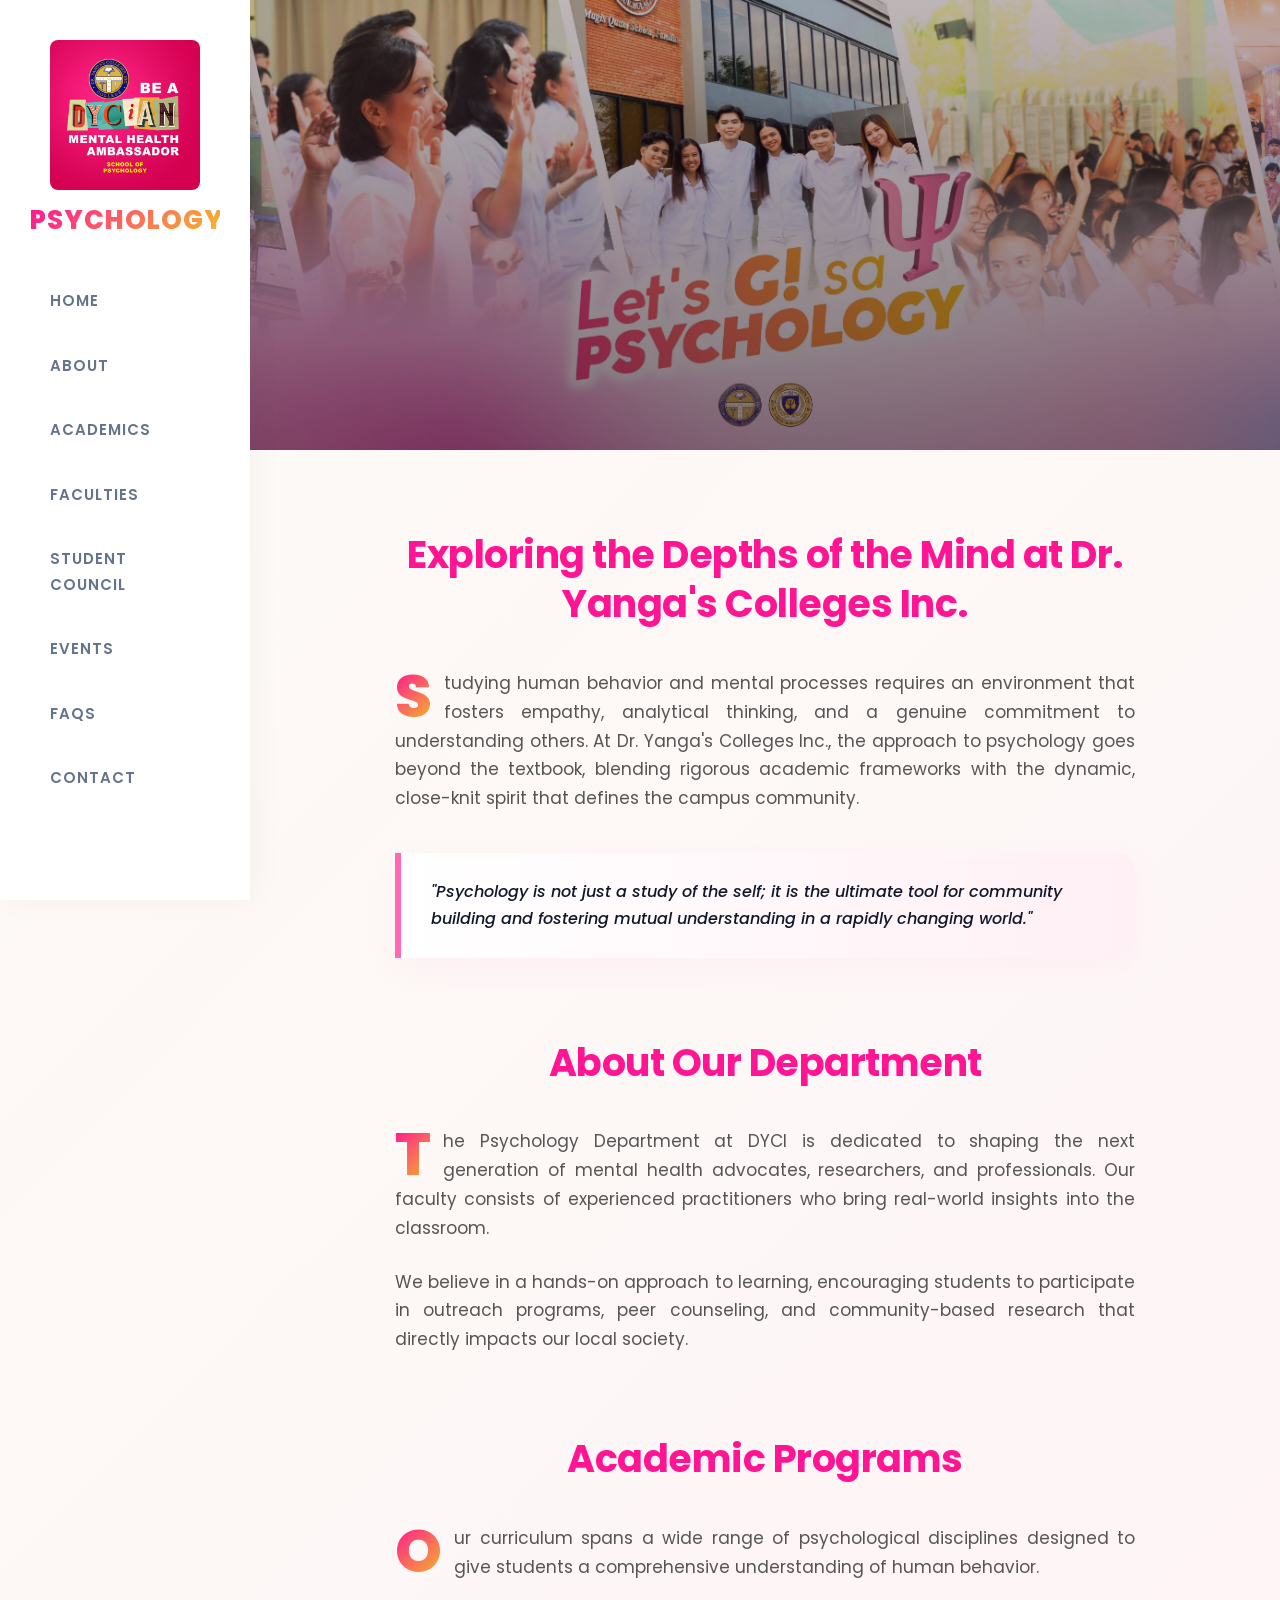
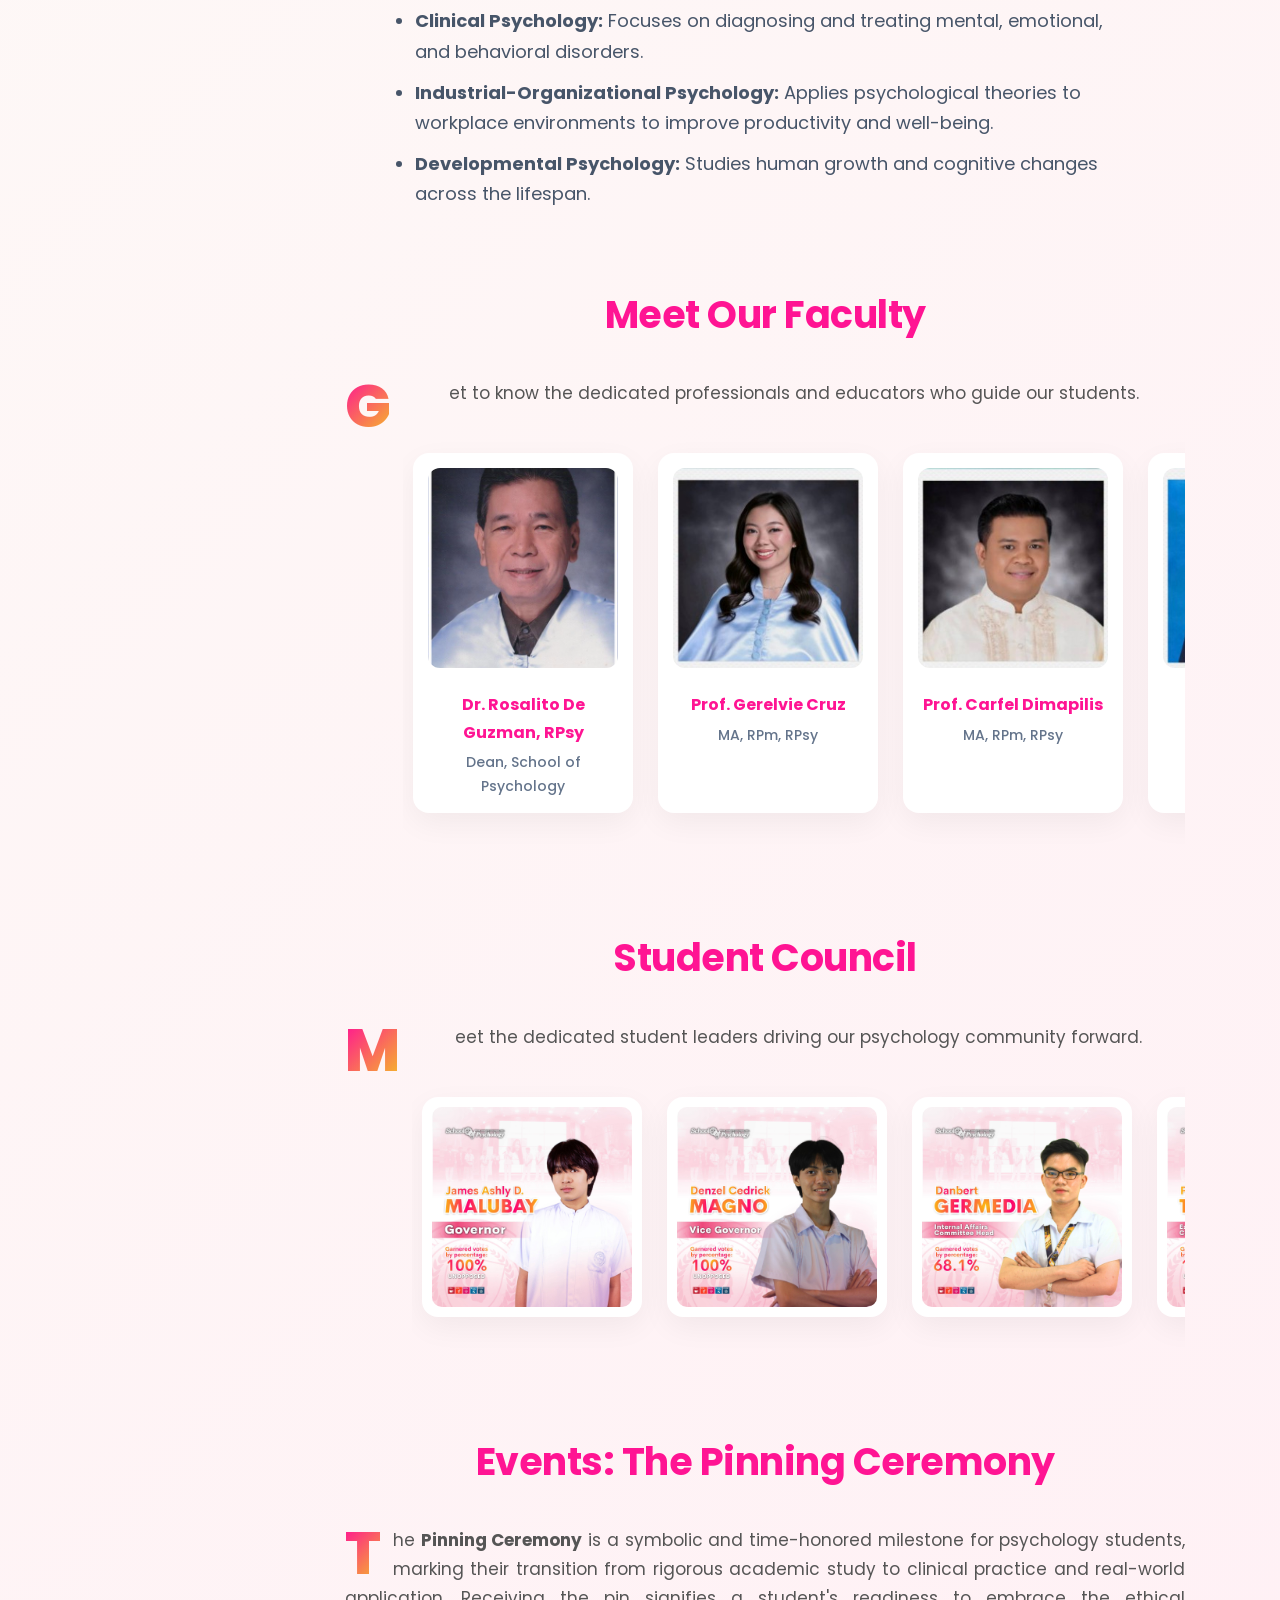
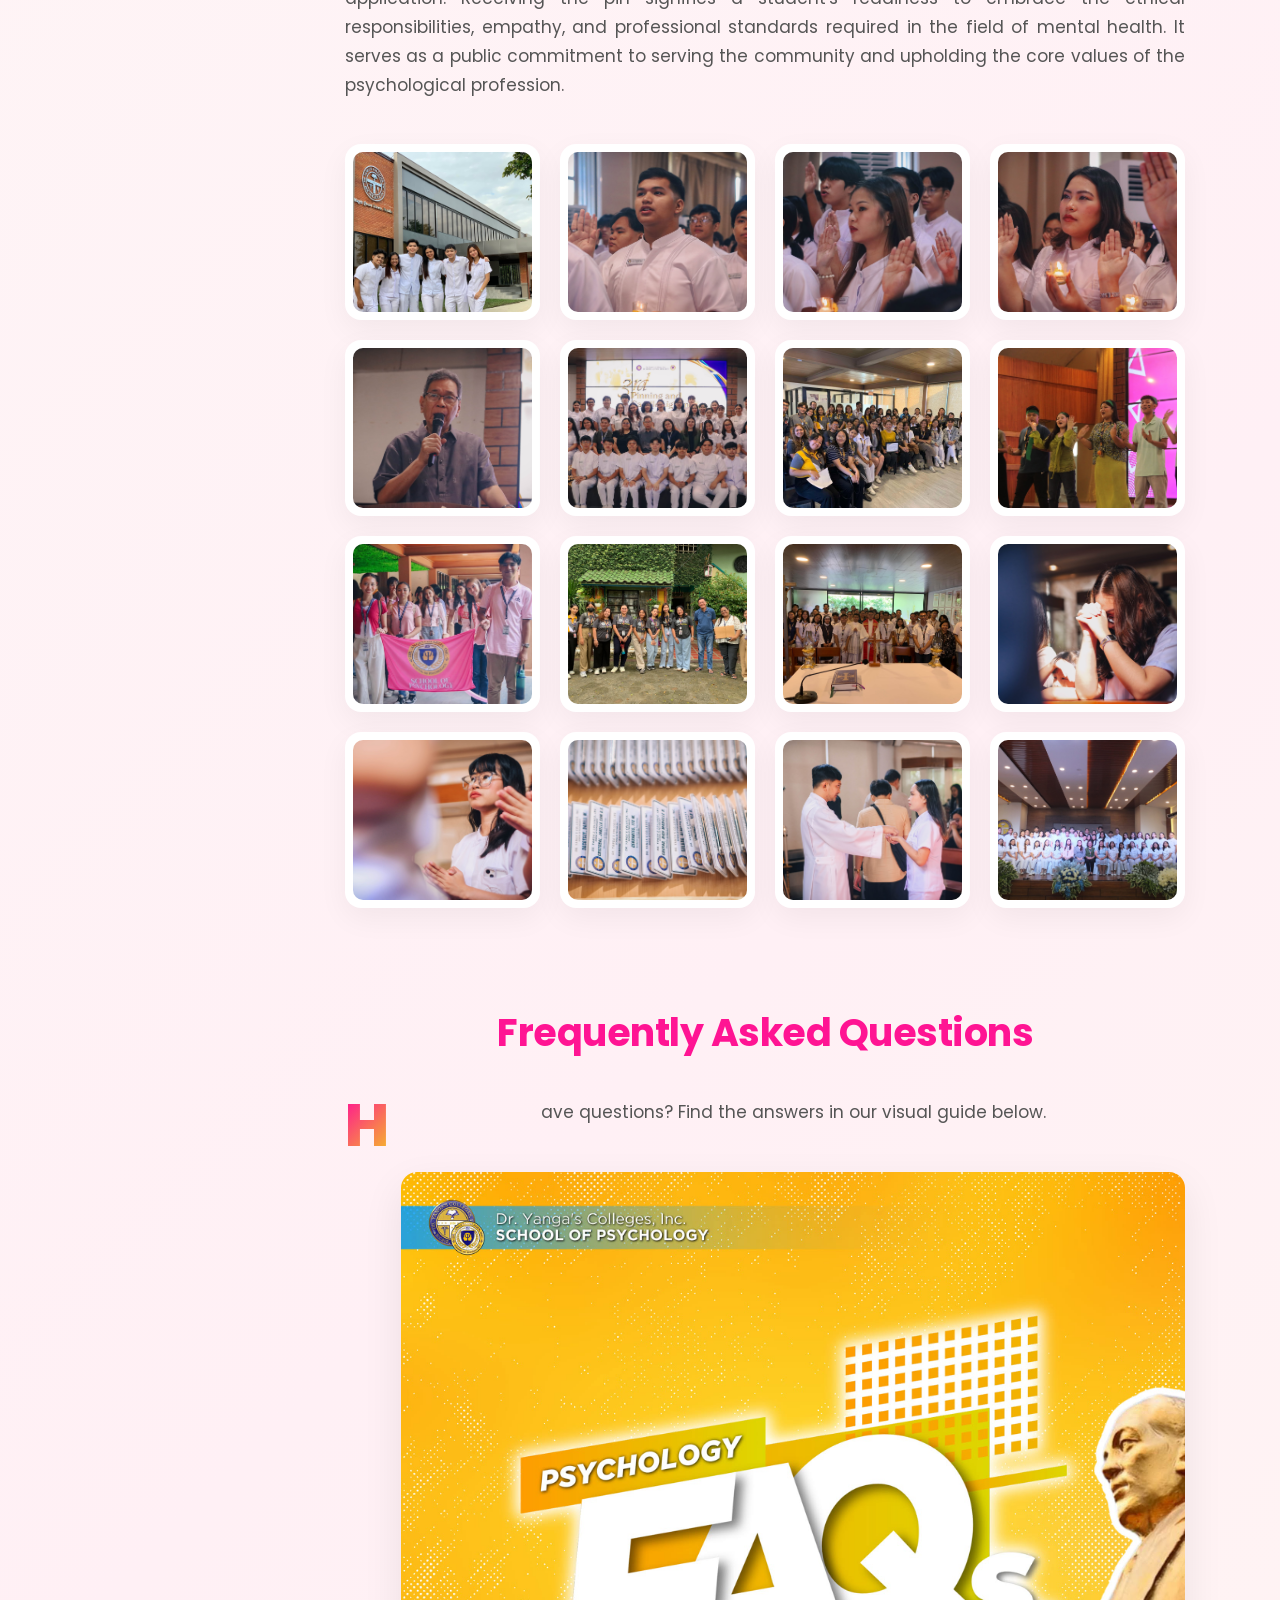
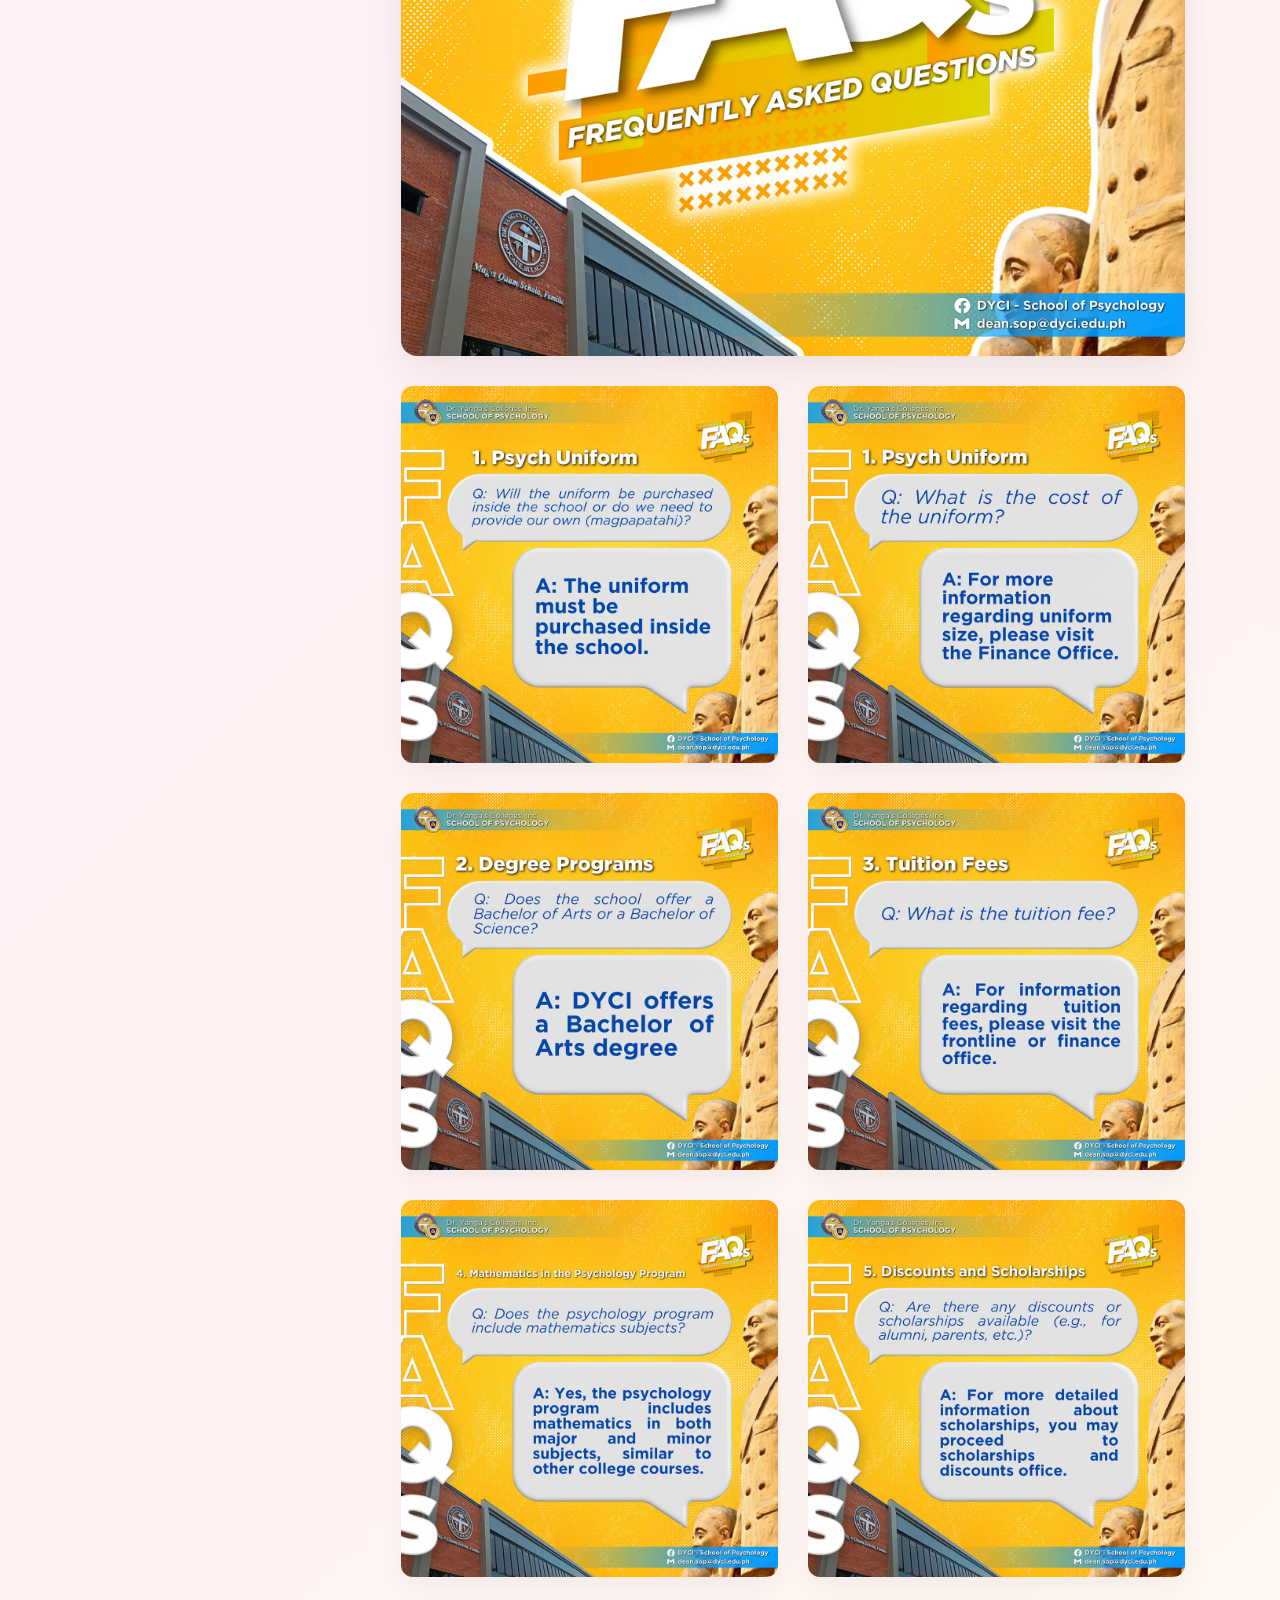
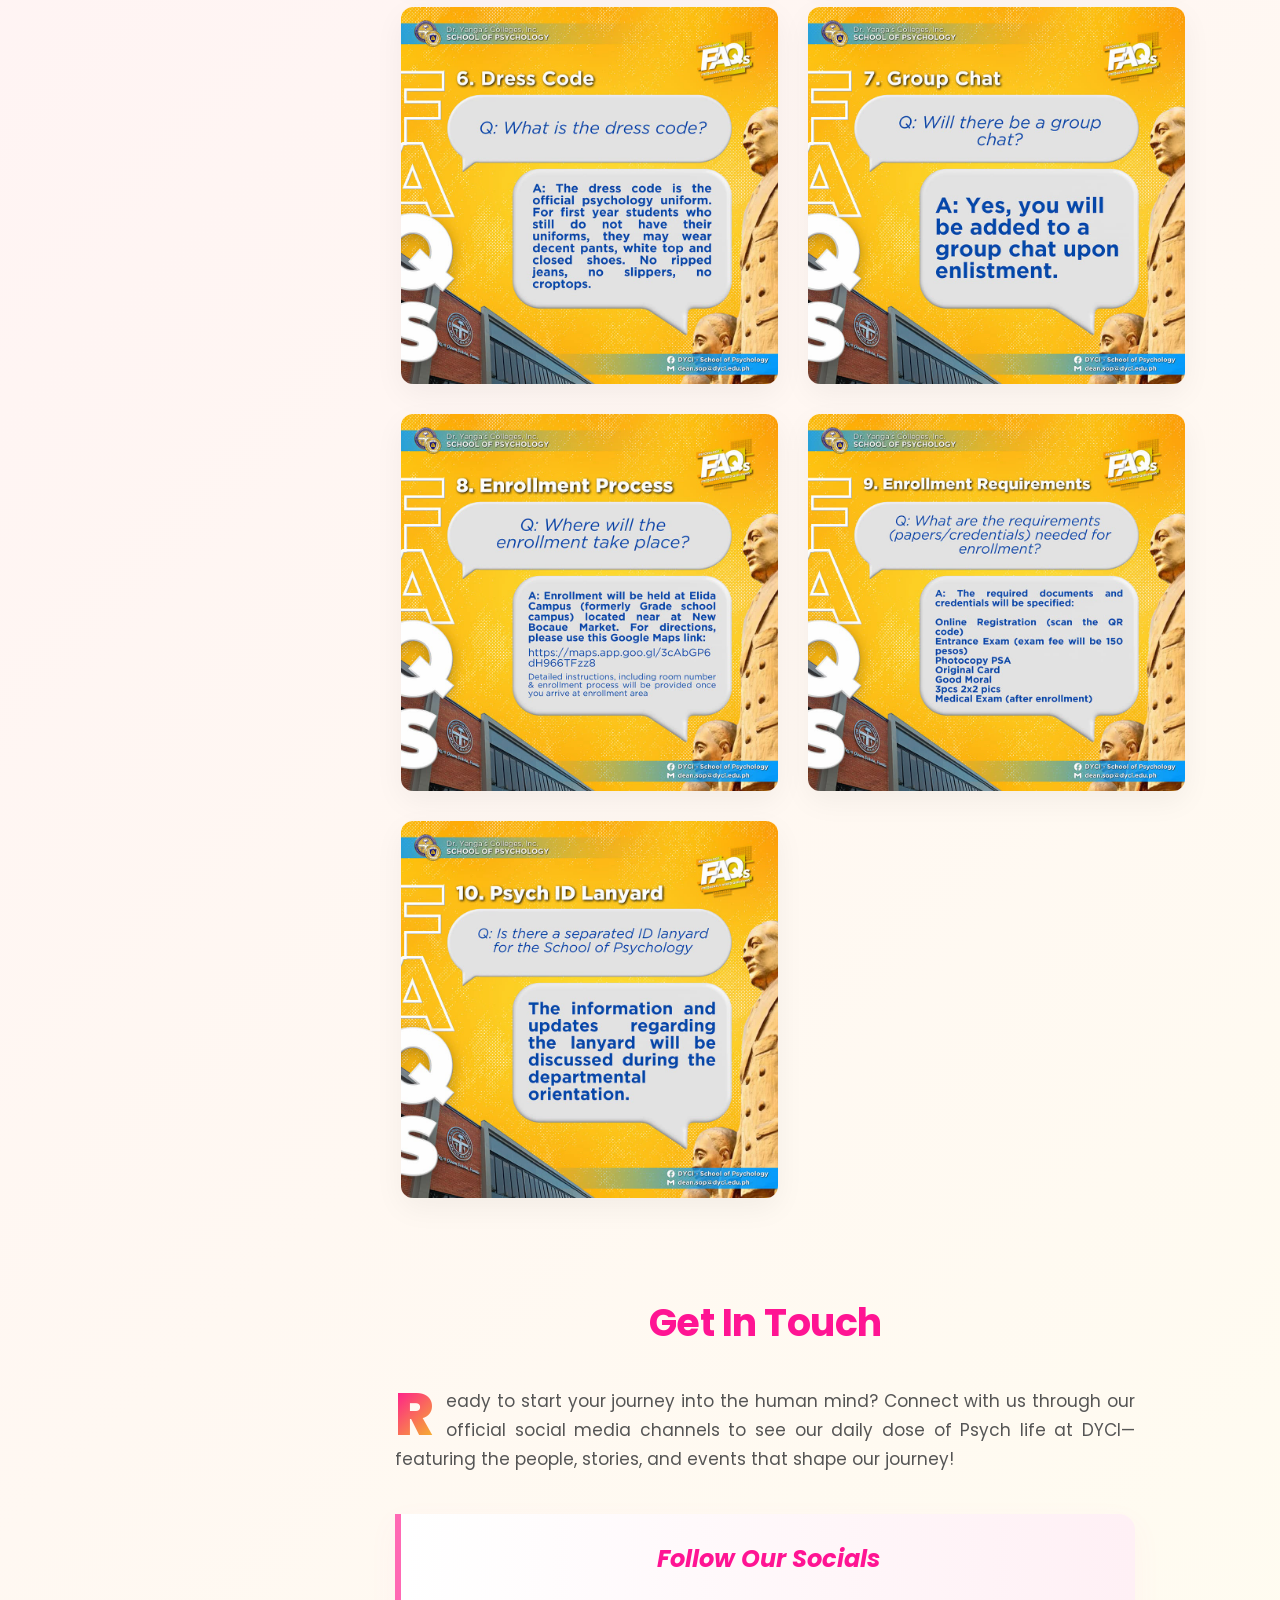
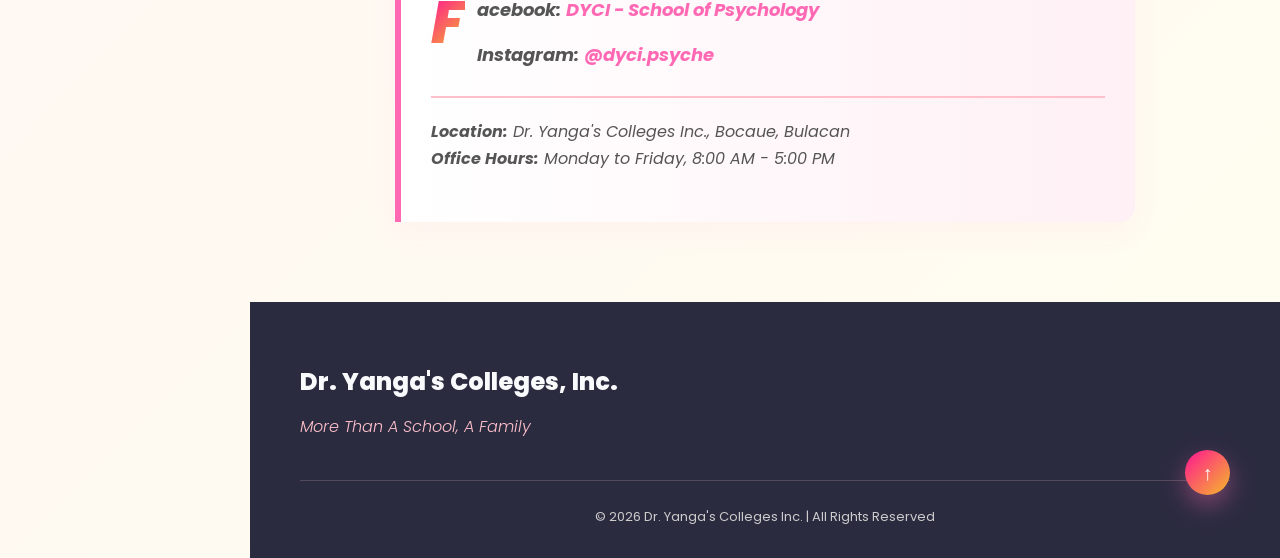
<file: index.html>
<!DOCTYPE html>
<html lang="en">
<head>
    <meta charset="UTF-8">
    <meta name="viewport" content="width=device-width, initial-scale=1.0">
    <title>Psychology at DYCI</title>
    <link rel="stylesheet" href="styles.css">
</head>
<body>

    <header class="sidebar">
        <img src="logo.jpg" alt="DYCI Psychology Logo" class="sidebar-logo-img">
        <div class="logo">PSYCHOLOGY.</div>
        <nav class="menus">
            <a href="#home">Home</a>
            <a href="#about">About</a>
            <a href="#academics">Academics</a>
            <a href="#faculties">Faculties</a>
            <a href="#council">Student Council</a>
            <a href="#events">Events</a>
            <a href="#faqs">FAQs</a>
            <a href="#contact">Contact</a>
        </nav>
    </header>
    <div class="main-content">
        
        <section id="home">
            <div class="cover">
            </div>

            <div class="article-container">
                <h1 class="article-title">Exploring the Depths of the Mind at Dr. Yanga's Colleges Inc.</h1>
                <div class="article-content">
                    <p>
                        Studying human behavior and mental processes requires an environment that fosters empathy, analytical thinking, and a genuine commitment to understanding others. At Dr. Yanga's Colleges Inc., the approach to psychology goes beyond the textbook, blending rigorous academic frameworks with the dynamic, close-knit spirit that defines the campus community.
                    </p>
                    <div class="highlight-box">
                        "Psychology is not just a study of the self; it is the ultimate tool for community building and fostering mutual understanding in a rapidly changing world."
                    </div>
                </div>
            </div>
        </section>

        <section id="about" class="article-container">
            <h1 class="article-title">About Our Department</h1>
            <div class="article-content">
                <p>
                    The Psychology Department at DYCI is dedicated to shaping the next generation of mental health advocates, researchers, and professionals. Our faculty consists of experienced practitioners who bring real-world insights into the classroom. 
                </p>
                <p>
                    We believe in a hands-on approach to learning, encouraging students to participate in outreach programs, peer counseling, and community-based research that directly impacts our local society.
                </p>
            </div>
        </section>

        <section id="academics" class="article-container">
            <h1 class="article-title">Academic Programs</h1>
            <div class="article-content">
                <p>
                    Our curriculum spans a wide range of psychological disciplines designed to give students a comprehensive understanding of human behavior. 
                </p>
                <ul>
                    <li style="color: #475569; font-size: 18px; margin-bottom: 10px; margin-left: 20px;"><strong>Clinical Psychology:</strong> Focuses on diagnosing and treating mental, emotional, and behavioral disorders.</li>
                    <li style="color: #475569; font-size: 18px; margin-bottom: 10px; margin-left: 20px;"><strong>Industrial-Organizational Psychology:</strong> Applies psychological theories to workplace environments to improve productivity and well-being.</li>
                    <li style="color: #475569; font-size: 18px; margin-bottom: 10px; margin-left: 20px;"><strong>Developmental Psychology:</strong> Studies human growth and cognitive changes across the lifespan.</li>
                </ul>
            </div>
        </section>

        <section id="faculties" class="article-container" style="max-width: 900px;">
            <h1 class="article-title">Meet Our Faculty</h1>
            <div class="article-content">
                <p style="text-align: center;">
                    Get to know the dedicated professionals and educators who guide our students.
                </p>
            </div>
            
            <div class="faculty-scroll">
                <div class="faculty-card">
                    <img src="dean.jpg" alt="Dr. Rosalito De Guzman, RPsy" style="width: 100%; height: 200px; object-fit: cover; border-radius: 12px; margin-bottom: 15px;">
                    <h3 style="font-size: 16px;">Dr. Rosalito De Guzman, RPsy</h3>
                    <p>Dean, School of Psychology</p>
                </div>
                <div class="faculty-card">
                    <img src="gerelvie.jpg" alt="Prof. Gerelvie Cruz" style="width: 100%; height: 200px; object-fit: cover; border-radius: 12px; margin-bottom: 15px;">
                    <h3 style="font-size: 16px;">Prof. Gerelvie Cruz</h3>
                    <p>MA, RPm, RPsy</p>
                </div>
                <div class="faculty-card">
                    <img src="carfel.jpg" alt="Prof. Carfel Dimapilis" style="width: 100%; height: 200px; object-fit: cover; border-radius: 12px; margin-bottom: 15px;">
                    <h3 style="font-size: 16px;">Prof. Carfel Dimapilis</h3>
                    <p>MA, RPm, RPsy</p>
                </div>
                <div class="faculty-card">
                    <img src="michael.jpg" alt="Prof. Michael Go" style="width: 100%; height: 200px; object-fit: cover; border-radius: 12px; margin-bottom: 15px;">
                    <h3 style="font-size: 16px;">Prof. Michael Go</h3>
                    <p>MA, RPm, RPsy</p>
                </div>
                <div class="faculty-card">
                    <img src="jurelyn.jpg" alt="Prof. Jurelyn Lustria" style="width: 100%; height: 200px; object-fit: cover; border-radius: 12px; margin-bottom: 15px;">
                    <h3 style="font-size: 16px;">Prof. Jurelyn Lustria</h3>
                    <p>MA (cand.), RPm</p>
                </div>
                <div class="faculty-card">
                    <img src="Rits.jpg" alt="Rev. Fr. Ritz Darwin Resuello" style="width: 100%; height: 200px; object-fit: cover; border-radius: 12px; margin-bottom: 15px;">
                    <h3 style="font-size: 16px;">Rev. Fr. Ritz Darwin Resuello</h3>
                    <p>JCD</p>
                </div>
                <div class="faculty-card">
                    <img src="marianne.jpg" alt="Ma'am Marianne Louise Guadalupe" style="width: 100%; height: 200px; object-fit: cover; border-radius: 12px; margin-bottom: 15px;">
                    <h3 style="font-size: 16px;">Ma'am Marianne Louise Guadalupe</h3>
                    <p>RPm</p>
                </div>
                <div class="faculty-card">
                    <img src="tom.jpg" alt="Sir Tom Arvin David" style="width: 100%; height: 200px; object-fit: cover; border-radius: 12px; margin-bottom: 15px;">
                    <h3 style="font-size: 16px;">Sir Tom Arvin David</h3>
                    <p>Faculty</p>
                </div>
                <div class="faculty-card">
                    <img src="kim.jpg" alt="Prof. Kim Carlo Balboa" style="width: 100%; height: 200px; object-fit: cover; border-radius: 12px; margin-bottom: 15px;">
                    <h3 style="font-size: 16px;">Prof. Kim Carlo Balboa</h3>
                    <p>MA, RPm, RPsy</p>
                </div>
                <div class="faculty-card">
                    <img src="raul.jpg" alt="Dr. Raul Gaña" style="width: 100%; height: 200px; object-fit: cover; border-radius: 12px; margin-bottom: 15px;">
                    <h3 style="font-size: 16px;">Dr. Raul Gaña</h3>
                    <p>Faculty</p>
                </div>
                <div class="faculty-card">
                    <img src="amparo.jpg" alt="Prof. Ma. Amparo Ractis-Gidao" style="width: 100%; height: 200px; object-fit: cover; border-radius: 12px; margin-bottom: 15px;">
                    <h3 style="font-size: 16px;">Prof. Ma. Amparo Ractis-Gidao</h3>
                    <p>MSc, RPm</p>
                </div>
            </div>
        </section>

        <section id="council" class="article-container" style="max-width: 900px;">
            <h1 class="article-title">Student Council</h1>
            <div class="article-content">
                <p style="text-align: center;">
                    Meet the dedicated student leaders driving our psychology community forward.
                </p>
            </div>
            
            <div class="faculty-scroll">
                <div class="faculty-card" style="padding: 10px;">
                    <img src="gov.jpg" alt="Governor" style="width: 100%; height: auto; border-radius: 10px; display: block;">
                </div>
                <div class="faculty-card" style="padding: 10px;">
                    <img src="vicegov.jpg" alt="Vice Governor" style="width: 100%; height: auto; border-radius: 10px; display: block;">
                </div>
                <div class="faculty-card" style="padding: 10px;">
                    <img src="internal affairs.jpg" alt="Internal Affairs" style="width: 100%; height: auto; border-radius: 10px; display: block;">
                </div>
                <div class="faculty-card" style="padding: 10px;">
                    <img src="external affairs.jpg" alt="External Affairs" style="width: 100%; height: auto; border-radius: 10px; display: block;">
                </div>
                <div class="faculty-card" style="padding: 10px;">
                    <img src="community engagement.jpg" alt="Community Engagement" style="width: 100%; height: auto; border-radius: 10px; display: block;">
                </div>
                <div class="faculty-card" style="padding: 10px;">
                    <img src="multimedia.jpg" alt="Multimedia" style="width: 100%; height: auto; border-radius: 10px; display: block;">
                </div>
                <div class="faculty-card" style="padding: 10px;">
                    <img src="spirituality.jpg" alt="Spirituality" style="width: 100%; height: auto; border-radius: 10px; display: block;">
                </div>
                <div class="faculty-card" style="padding: 10px;">
                    <img src="culture.jpg" alt="Culture" style="width: 100%; height: auto; border-radius: 10px; display: block;">
                </div>
            </div>
        </section>

        <section id="events" class="article-container" style="max-width: 900px;">
            <h1 class="article-title">Events: The Pinning Ceremony</h1>
            <div class="article-content">
                <p>
                    The <strong>Pinning Ceremony</strong> is a symbolic and time-honored milestone for psychology students, marking their transition from rigorous academic study to clinical practice and real-world application. Receiving the pin signifies a student's readiness to embrace the ethical responsibilities, empathy, and professional standards required in the field of mental health. It serves as a public commitment to serving the community and upholding the core values of the psychological profession.
                </p>
            </div>
            
            <div class="events-grid">
                <div class="event-card"><img src="pin1.jpg" alt="Pinning Event 1"></div>
                <div class="event-card"><img src="pin2.jpg" alt="Pinning Event 2"></div>
                <div class="event-card"><img src="pin3.jpg" alt="Pinning Event 3"></div>
                <div class="event-card"><img src="pin4.jpg" alt="Pinning Event 4"></div>
                <div class="event-card"><img src="pin5.jpg" alt="Pinning Event 5"></div>
                <div class="event-card"><img src="pin6.jpg" alt="Pinning Event 6"></div>
                <div class="event-card"><img src="pin7.jpg" alt="Pinning Event 7"></div>
                <div class="event-card"><img src="pin8.jpg" alt="Pinning Event 8"></div>
                
                <div class="event-card"><img src="pin9.jpg" alt="Pinning Event 9"></div>
                <div class="event-card"><img src="pin10.jpg" alt="Pinning Event 10"></div>
                <div class="event-card"><img src="pin11.jpg" alt="Pinning Event 11"></div>
                <div class="event-card"><img src="pin12.jpg" alt="Pinning Event 12"></div>
                <div class="event-card"><img src="pin13.jpg" alt="Pinning Event 13"></div>
                <div class="event-card"><img src="pin14.jpg" alt="Pinning Event 14"></div>
                <div class="event-card"><img src="pin15.jpg" alt="Pinning Event 15"></div>
                <div class="event-card"><img src="pin16.jpg" alt="Pinning Event 16"></div>
            </div>
        </section>

        <section id="faqs" class="article-container" style="max-width: 900px;">
            <h1 class="article-title">Frequently Asked Questions</h1>
            <div class="article-content">
                <p style="text-align: center;">
                    Have questions? Find the answers in our visual guide below.
                </p>
            </div>
            
            <div class="faqs-container">
                <div class="faqs-main">
                    <img src="faqs1.jpg" alt="FAQs Main Overview">
                </div>
                
                <div class="faqs-grid">
                    <img src="faqs2.jpg" alt="FAQ 2">
                    <img src="faqs3.jpg" alt="FAQ 3">
                    <img src="faqs4.jpg" alt="FAQ 4">
                    <img src="faqs5.jpg" alt="FAQ 5">
                    <img src="faqs6.jpg" alt="FAQ 6">
                    <img src="faqs7.jpg" alt="FAQ 7">
                    <img src="faqs8.jpg" alt="FAQ 8">
                    <img src="faqs9.jpg" alt="FAQ 9">
                    <img src="faqs10.jpg" alt="FAQ 10">
                    <img src="faqs11.jpg" alt="FAQ 11">
                    <img src="faqs12.jpg" alt="FAQ 12">
                </div>
            </div>
        </section>

        <section id="contact" class="article-container">
            <h1 class="article-title">Get In Touch</h1>
            <div class="article-content">
                <p>
                    Ready to start your journey into the human mind? Connect with us through our official social media channels to see our daily dose of Psych life at DYCI—featuring the people, stories, and events that shape our journey!
                </p>
                <div class="highlight-box" style="text-align: center;">
                    <h3 style="color: #ff1493; margin-bottom: 15px; font-size: 24px;">Follow Our Socials</h3>
                    
                    <p style="margin-bottom: 15px; font-size: 18px;">
                        <strong>Facebook:</strong> 
                        <a href="https://www.facebook.com/share/18AVGgiDsW" target="_blank" style="color: #ff69b4; text-decoration: none; font-weight: bold;">
                            DYCI - School of Psychology
                        </a>
                    </p>
                    
                    <p style="margin-bottom: 25px; font-size: 18px;">
                        <strong>Instagram:</strong> 
                        <a href="https://www.instagram.com/dyci.psyche" target="_blank" style="color: #ff69b4; text-decoration: none; font-weight: bold;">
                            @dyci.psyche
                        </a>
                    </p>
                    
                    <hr style="border: 1px solid #ffc0cb; margin: 20px 0;">
                    
                    <p style="font-size: 16px; color: #555;">
                        <strong>Location:</strong> Dr. Yanga's Colleges Inc., Bocaue, Bulacan <br>
                        <strong>Office Hours:</strong> Monday to Friday, 8:00 AM - 5:00 PM
                    </p>
                </div>
            </div>
        </section>

        <footer class="site-footer">
            <div class="footer-content">
                <div class="footer-left">
                    <div class="footer-logo">
                        <span style="font-weight: 800; font-size: 24px;">Dr. Yanga's Colleges, Inc.</span>
                    </div>
                    <p class="footer-tagline">More Than A School, A Family</p>
                </div>
            </div>
            
            <div class="footer-bottom">
                <hr class="footer-divider">
                <p class="footer-copyright">© 2026 Dr. Yanga's Colleges Inc. | All Rights Reserved</p>
                <a href="#home" class="scroll-to-top">↑</a>
            </div>
        </footer>

    </div>

</body>
</html>
</file>
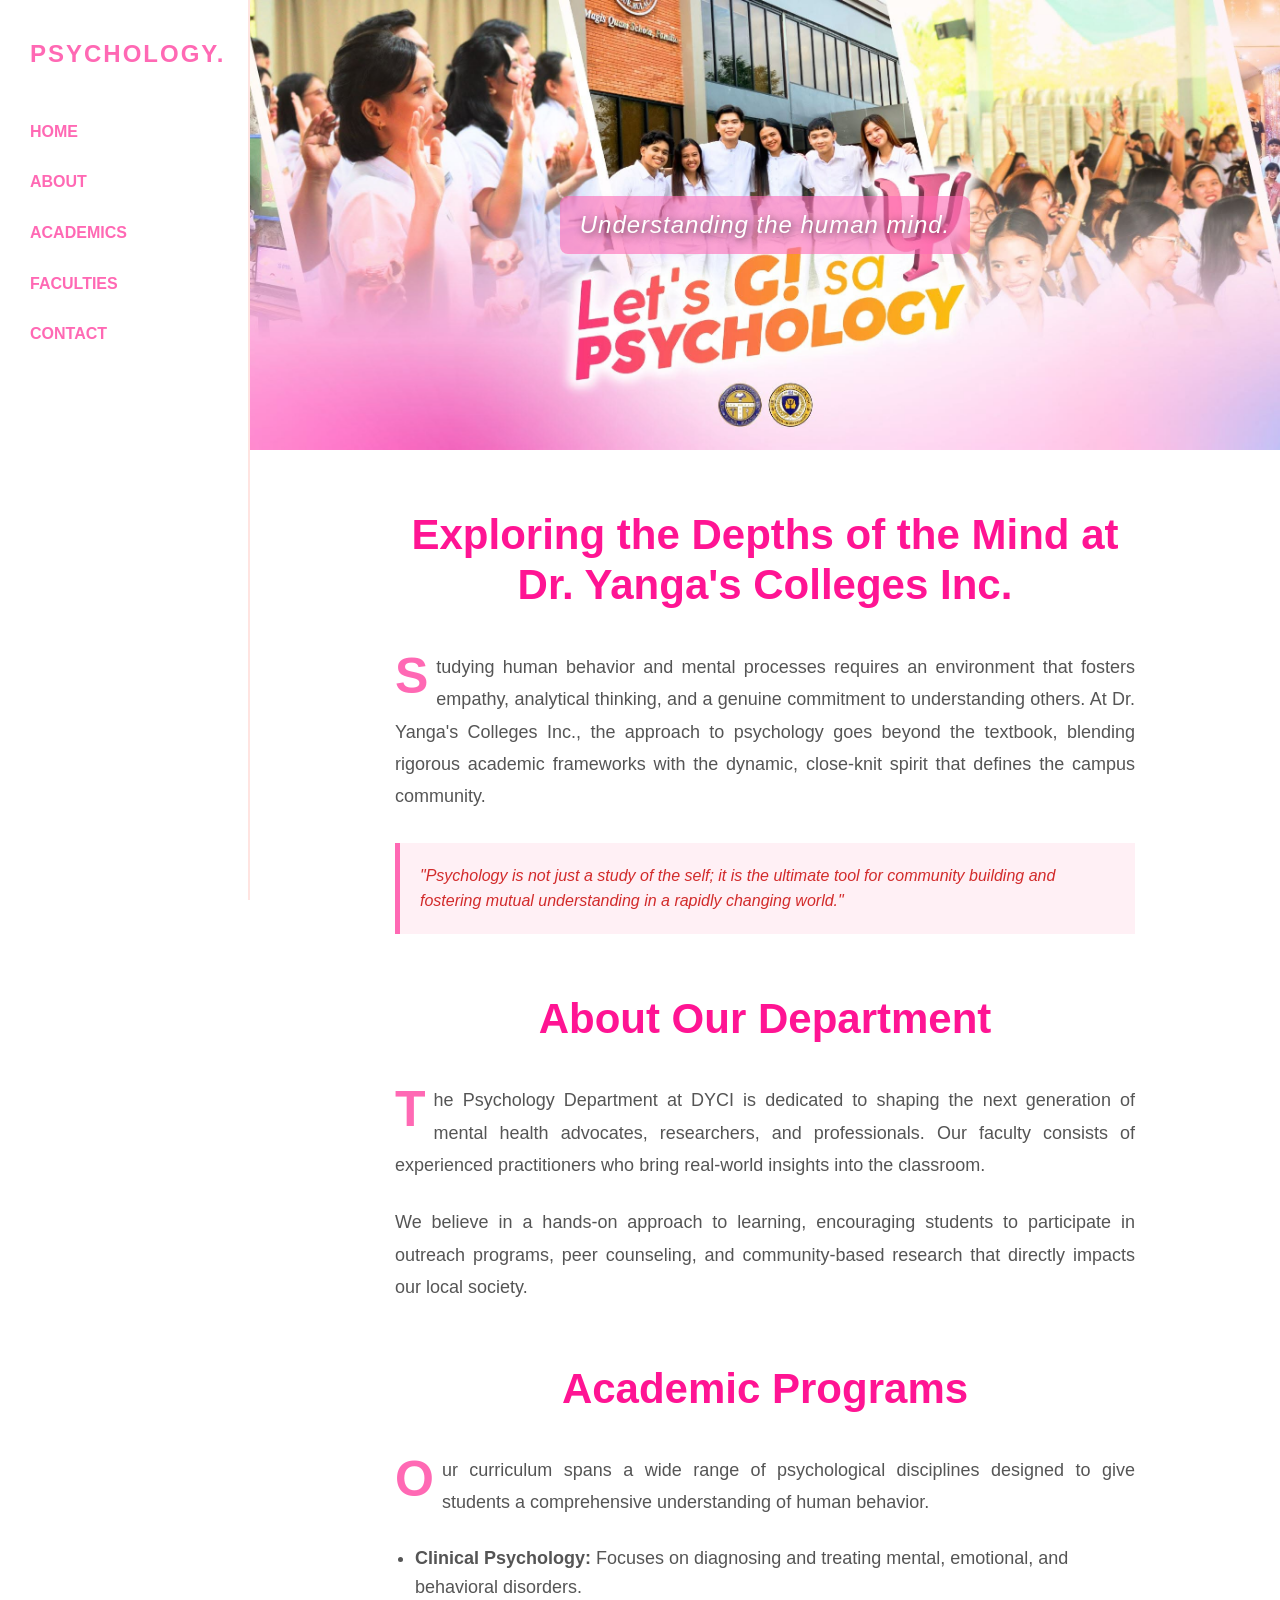
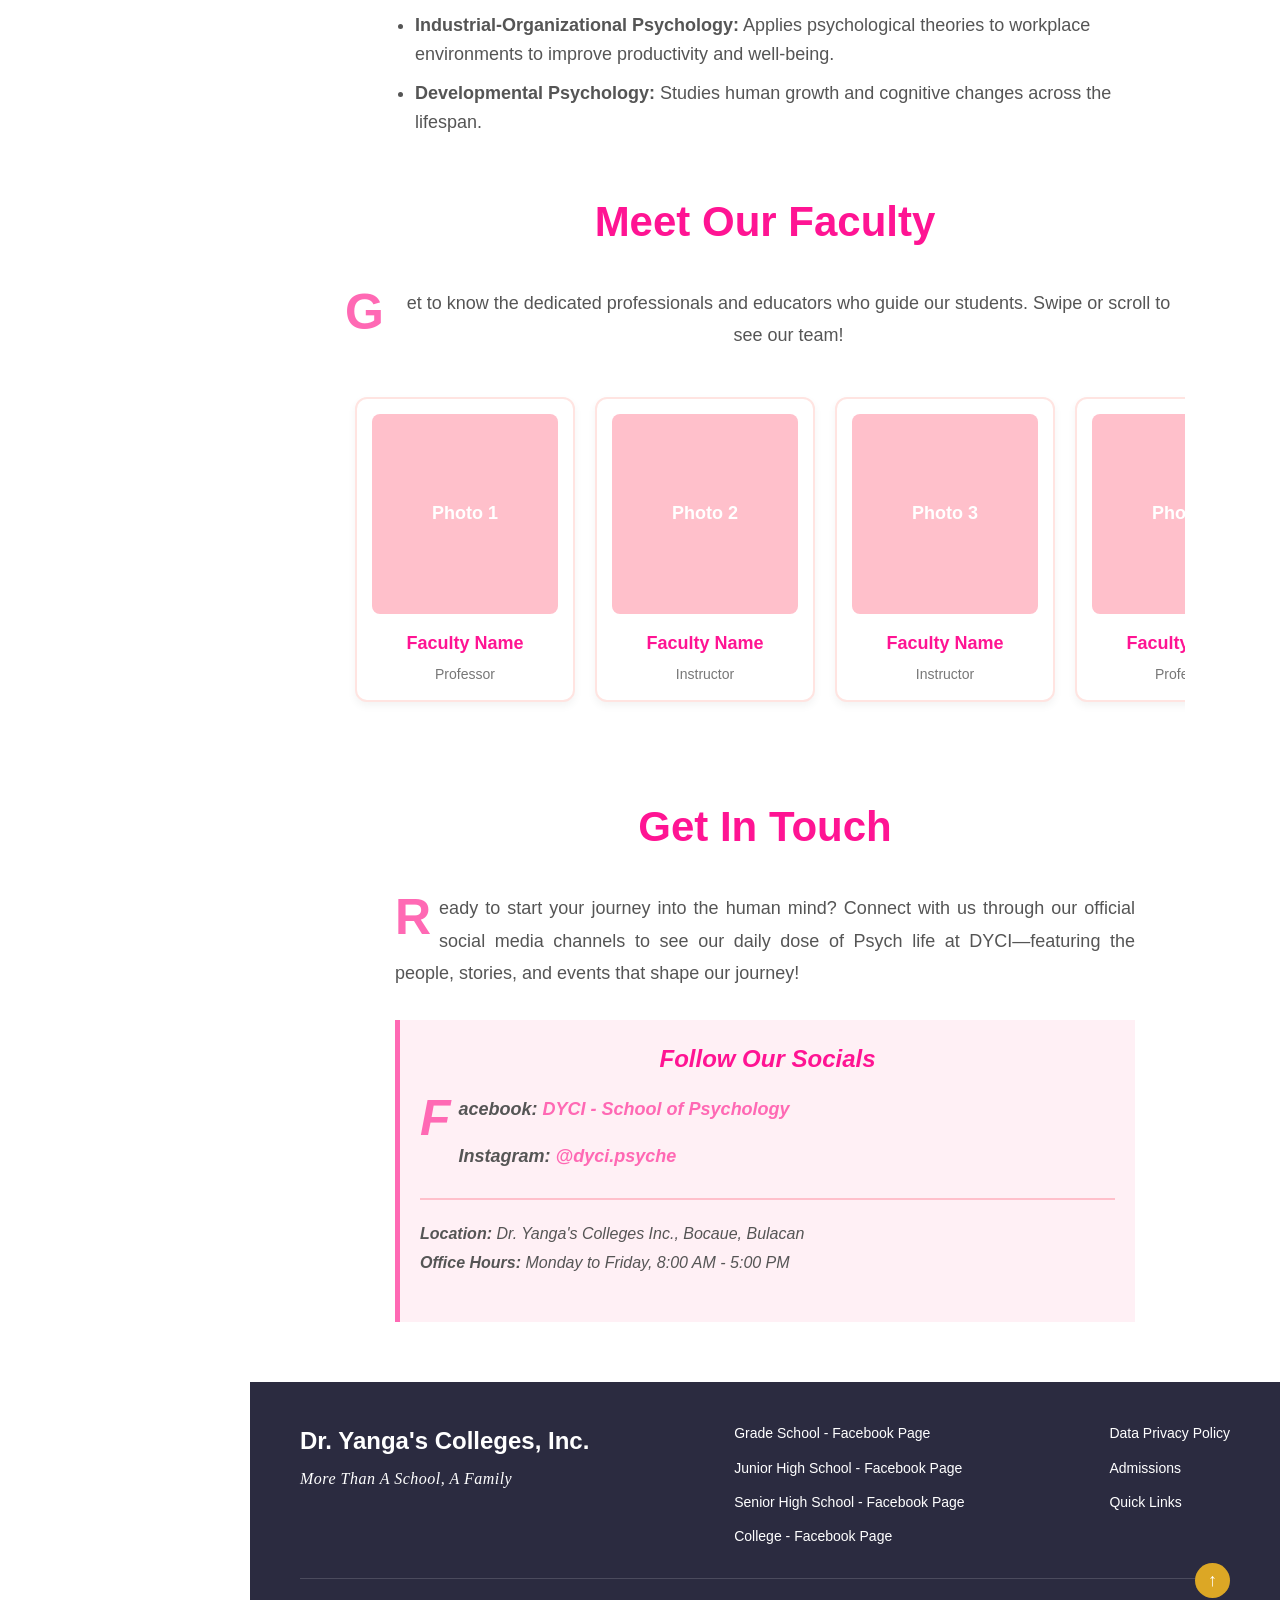
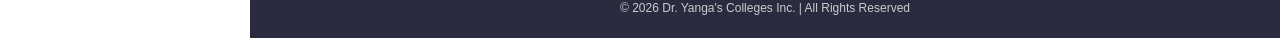
<file: activity 1.txt.html>
<!DOCTYPE html>
<html lang="en">
<head>
    <meta charset="UTF-8">
    <meta name="viewport" content="width=device-width, initial-scale=1.0">
    <title>Psychology at DYCI</title>
    <link rel="stylesheet" href="activity1.css">
</head>
<body>

    <header class="sidebar">
        <div class="logo">PSYCHOLOGY.</div>
        <nav class="menus">
            <a href="#home">Home</a>
            <a href="#about">About</a>
            <a href="#academics">Academics</a>
            <a href="#faculties">Faculties</a>
            <a href="#contact">Contact</a>
        </nav>
        </nav>
    </header>

    <div class="main-content">
        
        <!-- HOME SECTION -->
        <section id="home">
            <div class="cover">
                <div class="cover-text">Understanding the human mind.</div>
            </div>

            <div class="article-container">
                <h1 class="article-title">Exploring the Depths of the Mind at Dr. Yanga's Colleges Inc.</h1>
                <div class="article-content">
                    <p>
                        Studying human behavior and mental processes requires an environment that fosters empathy, analytical thinking, and a genuine commitment to understanding others. At Dr. Yanga's Colleges Inc., the approach to psychology goes beyond the textbook, blending rigorous academic frameworks with the dynamic, close-knit spirit that defines the campus community.
                    </p>
                    <div class="highlight-box">
                        "Psychology is not just a study of the self; it is the ultimate tool for community building and fostering mutual understanding in a rapidly changing world."
                    </div>
                </div>
            </div>
        </section>

        <!-- ABOUT SECTION -->
        <section id="about" class="article-container">
            <h1 class="article-title">About Our Department</h1>
            <div class="article-content">
                <p>
                    The Psychology Department at DYCI is dedicated to shaping the next generation of mental health advocates, researchers, and professionals. Our faculty consists of experienced practitioners who bring real-world insights into the classroom. 
                </p>
                <p>
                    We believe in a hands-on approach to learning, encouraging students to participate in outreach programs, peer counseling, and community-based research that directly impacts our local society.
                </p>
            </div>
        </section>

        <!-- ACADEMICS SECTION -->
        <section id="academics" class="article-container">
            <h1 class="article-title">Academic Programs</h1>
            <div class="article-content">
                <p>
                    Our curriculum spans a wide range of psychological disciplines designed to give students a comprehensive understanding of human behavior. 
                </p>
                <ul>
                    <li style="color: #555; font-size: 18px; margin-bottom: 10px; margin-left: 20px;"><strong>Clinical Psychology:</strong> Focuses on diagnosing and treating mental, emotional, and behavioral disorders.</li>
                    <li style="color: #555; font-size: 18px; margin-bottom: 10px; margin-left: 20px;"><strong>Industrial-Organizational Psychology:</strong> Applies psychological theories to workplace environments to improve productivity and well-being.</li>
                    <li style="color: #555; font-size: 18px; margin-bottom: 10px; margin-left: 20px;"><strong>Developmental Psychology:</strong> Studies human growth and cognitive changes across the lifespan.</li>
                </ul>
            </div>
        </section>

<section id="faculties" class="article-container" style="max-width: 900px;">
            <h1 class="article-title">Meet Our Faculty</h1>
            <div class="article-content">
                <p style="text-align: center;">
                    Get to know the dedicated professionals and educators who guide our students. Swipe or scroll to see our team!
                </p>
            </div>
            
            <div class="faculty-scroll">
                
                <div class="faculty-card">
                    <!-- INSTRUCTION: To add a real photo, delete the <div class="photo-placeholder"> line below and replace it with this tag: -->
                    <!-- <img src="your-image-name.jpg" alt="Faculty Name" style="width: 100%; height: 200px; object-fit: cover; border-radius: 8px; margin-bottom: 15px;"> -->
                    <div class="photo-placeholder">Photo 1</div>
                    <h3>Faculty Name</h3>
                    <p>Professor</p>
                </div>

                <div class="faculty-card">
                    <div class="photo-placeholder">Photo 2</div>
                    <h3>Faculty Name</h3>
                    <p>Instructor</p>
                </div>

                <div class="faculty-card">
                    <div class="photo-placeholder">Photo 3</div>
                    <h3>Faculty Name</h3>
                    <p>Instructor</p>
                </div>

                <div class="faculty-card">
                    <div class="photo-placeholder">Photo 4</div>
                    <h3>Faculty Name</h3>
                    <p>Professor</p>
                </div>

                <div class="faculty-card">
                    <div class="photo-placeholder">Photo 5</div>
                    <h3>Faculty Name</h3>
                    <p>Clinical Instructor</p>
                </div>

                <div class="faculty-card">
                    <div class="photo-placeholder">Photo 6</div>
                    <h3>Faculty Name</h3>
                    <p>Professor</p>
                </div>

                <div class="faculty-card">
                    <div class="photo-placeholder">Photo 7</div>
                    <h3>Faculty Name</h3>
                    <p>Guest Lecturer</p>
                </div>

                <div class="faculty-card">
                    <div class="photo-placeholder">Photo 8</div>
                    <h3>Faculty Name</h3>
                    <p>Instructor</p>
                </div>

                <div class="faculty-card">
                    <div class="photo-placeholder">Photo 9</div>
                    <h3>Faculty Name</h3>
                    <p>Professor</p>
                </div>

                <div class="faculty-card">
                    <div class="photo-placeholder">Photo 10</div>
                    <h3>Faculty Name</h3>
                    <p>Department Head</p>
                </div>

            </div>
        </section>
<!-- CONTACT SECTION -->
        <section id="contact" class="article-container">
            <h1 class="article-title">Get In Touch</h1>
            <div class="article-content">
                <p>
                    Ready to start your journey into the human mind? Connect with us through our official social media channels to see our daily dose of Psych life at DYCI—featuring the people, stories, and events that shape our journey!
                </p>
                <div class="highlight-box" style="text-align: center;">
                    <h3 style="color: #ff1493; margin-bottom: 15px; font-size: 24px;">Follow Our Socials</h3>
                    
                    <p style="margin-bottom: 15px; font-size: 18px;">
                        <strong>Facebook:</strong> 
                        <a href="https://www.facebook.com/share/18AVGgiDsW" target="_blank" style="color: #ff69b4; text-decoration: none; font-weight: bold;">
                            DYCI - School of Psychology
                        </a>
                    </p>
                    
                    <p style="margin-bottom: 25px; font-size: 18px;">
                        <strong>Instagram:</strong> 
                        <a href="https://www.instagram.com/dyci.psyche" target="_blank" style="color: #ff69b4; text-decoration: none; font-weight: bold;">
                            @dyci.psyche
                        </a>
                    </p>
                    
                    <hr style="border: 1px solid #ffc0cb; margin: 20px 0;">
                    
                    <p style="font-size: 16px; color: #555;">
                        <strong>Location:</strong> Dr. Yanga's Colleges Inc., Bocaue, Bulacan <br>
                        <strong>Office Hours:</strong> Monday to Friday, 8:00 AM - 5:00 PM
                    </p>
                </div>
            </div>
        </section>
<footer class="site-footer">
            <div class="footer-content">
                <div class="footer-left">
                    <div class="footer-logo">
                        <span style="font-weight: 800; font-size: 24px;">Dr. Yanga's Colleges, Inc.</span>
                    </div>
                    <p class="footer-tagline">More Than A School, A Family</p>
                </div>
                
                <div class="footer-middle">
                    <a href="#">Grade School - Facebook Page</a>
                    <a href="#">Junior High School - Facebook Page</a>
                    <a href="#">Senior High School - Facebook Page</a>
                    <a href="#">College - Facebook Page</a>
                </div>
                
                <div class="footer-right">
                    <a href="#">Data Privacy Policy</a>
                    <a href="#">Admissions</a>
                    <a href="#">Quick Links</a>
                </div>
            </div>
            
            <div class="footer-bottom">
                <hr class="footer-divider">
                <p class="footer-copyright">&copy; 2026 Dr. Yanga's Colleges Inc. | All Rights Reserved</p>
                <a href="#home" class="scroll-to-top">&#8593;</a>
            </div>
        </footer>

    </div>

</body>
</html>
</file>
<file: styles.css>
@import url('https://fonts.googleapis.com/css2?family=Poppins:ital,wght@0,300;0,400;0,500;0,600;0,700;0,800;1,400&display=swap');

* {
    margin: 0;
    padding: 0;
    box-sizing: border-box;
}

body {
    font-family: 'Poppins', sans-serif;
    background: linear-gradient(135deg, #fdfbf7 0%, #fff0f5 50%, #fffdf0 100%);
    color: #334155;
    line-height: 1.7;
    margin: 0;
    padding: 0;
}

.main-content {
    display: block;
    width: calc(100% - 250px);
    margin-left: 250px;
}

.sidebar {
    display: flex;
    flex-direction: column;
    width: 250px;
    height: 100vh;
    position: fixed;
    top: 0;
    left: 0;
    padding: 40px 30px;
    background-color: #ffffff;
    box-shadow: 4px 0 30px rgba(0,0,0,0.04);
    z-index: 100;
}

.sidebar-logo-img {
    width: 100%;
    max-width: 150px;
    height: auto;
    margin: 0 auto 15px auto;
    display: block;
    border-radius: 8px;
}

.logo {
    display: inline-block;
    font-size: 26px;
    font-weight: 800;
    letter-spacing: 1px;
    margin-bottom: 40px;
    line-height: 1.2;
    background: linear-gradient(135deg, #ff1493, #f5ba29);
    -webkit-background-clip: text;
    -webkit-text-fill-color: transparent;
    text-align: center;
}

.menus {
    display: flex;
    flex-direction: column;
    gap: 15px;
}

.menus a {
    display: flex;
    align-items: center;
    text-decoration: none;
    color: #64748b;
    font-weight: 600;
    font-size: 15px;
    text-transform: uppercase;
    letter-spacing: 1px;
    padding: 12px 20px;
    border-radius: 12px;
    position: relative;
    z-index: 1;
    transition: color 0.4s ease, transform 0.4s ease;
}

.menus a::before {
    content: '';
    position: absolute;
    top: 0; left: 0; width: 100%; height: 100%;
    background: linear-gradient(135deg, #ffe4e1, #ffebcd);
    border-radius: 12px;
    z-index: -1;
    transform: scaleX(0);
    transform-origin: left;
    transition: transform 0.4s cubic-bezier(0.2, 0.8, 0.2, 1);
}

.menus a:hover::before {
    transform: scaleX(1);
}

.menus a:hover {
    color: #ff1493;
    transform: translateX(5px);
}

.cover {
    display: flex;
    width: 100%;
    height: 450px;
    background-image: url("bg .jpg"); 
    background-size: cover;
    background-position: center;
    background-repeat: no-repeat;
    justify-content: center;
    align-items: center;
    position: relative;
}

.cover::before {
    content: "";
    position: absolute;
    top: 0; left: 0; right: 0; bottom: 0;
    background: linear-gradient(to bottom, rgba(40, 20, 30, 0.3), rgba(40, 20, 30, 0.6)); 
    z-index: 1;
}

.article-container {
    display: block;
    max-width: 800px;
    margin: 80px auto;
    padding: 0 30px;
}

.article-title {
    display: block;
    font-size: 38px;
    color: #ff1493;
    text-align: center;
    margin-bottom: 40px;
    line-height: 1.3;
    font-weight: 700;
    letter-spacing: -0.5px;
}

.article-content p {
    display: block;
    font-size: 17px;
    color: #555;
    margin-bottom: 25px;
    text-align: justify;
    font-weight: 400;
}

.article-content p:first-of-type::first-letter {
    display: inline-block;
    font-size: 60px;
    color: transparent;
    background: linear-gradient(135deg, #ff1493, #f5ba29);
    -webkit-background-clip: text;
    float: left;
    margin-right: 12px;
    line-height: 0.9;
    font-weight: 800;
}

.highlight-box {
    display: block;
    background: linear-gradient(to right, #ffffff, #fff0f5);
    border-left: 6px solid #ff69b4;
    padding: 25px 30px;
    margin: 40px 0;
    font-style: italic;
    font-weight: 500;
    color: #0f172a;
    border-radius: 0 16px 16px 0;
    box-shadow: 0 10px 30px rgba(255, 105, 180, 0.05);
}

.faculty-scroll {
    display: flex;
    overflow-x: auto;
    gap: 25px;
    padding: 20px 10px 40px 10px; 
    scroll-behavior: smooth;
}

.faculty-scroll::-webkit-scrollbar {
    height: 8px;
}

.faculty-scroll::-webkit-scrollbar-track {
    background: #ffe4e1; 
    border-radius: 10px;
}

.faculty-scroll::-webkit-scrollbar-thumb {
    background: #ffc0cb; 
    border-radius: 10px;
}

.faculty-scroll::-webkit-scrollbar-thumb:hover {
    background: #ff69b4; 
}

.faculty-card {
    flex: 0 0 auto; 
    width: 220px;
    background-color: #ffffff;
    border: none;
    border-radius: 16px;
    padding: 15px;
    text-align: center;
    box-shadow: 0 10px 30px rgba(0,0,0,0.05);
    transition: transform 0.4s ease, box-shadow 0.4s ease;
}

.faculty-card:hover {
    transform: translateY(-8px); 
    box-shadow: 0 20px 40px rgba(255, 105, 180, 0.15);
}

.photo-placeholder {
    width: 100%;
    height: 200px;
    background: linear-gradient(135deg, #ffc0cb, #ffe4b5); 
    border-radius: 12px;
    display: flex;
    align-items: center;
    justify-content: center;
    color: #ff1493;
    font-weight: 600;
    font-size: 16px;
    margin-bottom: 15px;
}

.faculty-card h3 {
    color: #ff1493;
    font-size: 18px;
    font-weight: 700;
    margin-bottom: 5px;
}

.faculty-card p {
    color: #64748b;
    font-size: 14px;
    font-weight: 500;
}

.events-grid {
    display: grid;
    grid-template-columns: repeat(4, 1fr);
    gap: 20px;
    padding: 20px 0;
}

.event-card {
    background-color: #ffffff;
    border: none;
    border-radius: 16px;
    padding: 8px;
    box-shadow: 0 10px 30px rgba(0,0,0,0.05);
    transition: transform 0.4s ease, box-shadow 0.4s ease;
}

.event-card:hover {
    transform: translateY(-8px);
    box-shadow: 0 20px 40px rgba(255, 105, 180, 0.15);
}

.event-card img {
    width: 100%;
    height: 160px;
    object-fit: cover;
    border-radius: 10px;
    display: block;
}

.faqs-container {
    display: flex;
    flex-direction: column;
    gap: 30px;
    padding: 20px 0;
}

.faqs-main img {
    width: 100%;
    height: auto;
    border-radius: 16px;
    box-shadow: 0 15px 40px rgba(0,0,0,0.08);
    display: block;
}

.faqs-grid {
    display: grid;
    grid-template-columns: repeat(2, 1fr);
    gap: 30px;
}

.faqs-grid img {
    width: 100%;
    height: auto;
    border-radius: 12px;
    box-shadow: 0 10px 30px rgba(0,0,0,0.05);
    display: block;
    transition: transform 0.4s ease, box-shadow 0.4s ease;
}

.faqs-grid img:hover {
    transform: scale(1.03);
    box-shadow: 0 20px 40px rgba(255, 105, 180, 0.15);
}

.site-footer {
    background-color: #2b2b40; 
    color: #f8fafc;
    padding: 60px 50px 30px 50px;
    margin-top: 60px;
}

.footer-content {
    display: flex;
    justify-content: space-between;
    flex-wrap: wrap;
    margin-bottom: 40px;
}

.footer-left {
    max-width: 320px;
}

.footer-logo {
    display: flex;
    align-items: center;
    margin-bottom: 10px;
}

.footer-tagline {
    font-style: italic;
    font-size: 16px;
    font-weight: 300;
    color: #ffc0cb;
}

.footer-bottom {
    position: relative;
    text-align: center;
}

.footer-divider {
    border: 0;
    border-top: 1px solid rgba(255, 192, 203, 0.2);
    margin-bottom: 25px;
}

.footer-copyright {
    font-size: 13px;
    color: #cccccc;
}

.scroll-to-top {
    position: absolute;
    right: 0;
    top: -30px;
    background: linear-gradient(135deg, #ff1493, #f5ba29);
    color: #ffffff;
    width: 45px;
    height: 45px;
    border-radius: 50%;
    display: flex;
    align-items: center;
    justify-content: center;
    text-decoration: none;
    font-weight: bold;
    font-size: 20px;
    box-shadow: 0 10px 25px rgba(255, 105, 180, 0.4);
    transition: transform 0.4s ease, box-shadow 0.4s ease;
}

.scroll-to-top:hover {
    transform: translateY(-5px);
    box-shadow: 0 15px 35px rgba(255, 105, 180, 0.6);
}

@media (max-width: 768px) {
    body {
        flex-direction: column;
    }
    .sidebar {
        position: relative;
        width: 100%;
        height: auto;
        box-shadow: 0 4px 15px rgba(0,0,0,0.03);
        align-items: center;
        padding: 20px;
    }
    .sidebar-logo-img {
        max-width: 100px;
    }
    .logo {
        margin-bottom: 20px;
        text-align: center;
    }
    .menus {
        flex-direction: row;
        flex-wrap: wrap;
        justify-content: center;
        gap: 10px;
    }
    .menus a {
        padding: 8px 15px;
        font-size: 13px;
    }
    .menus a:hover {
        transform: translateY(-2px);
    }
    .main-content {
        margin-left: 0;
        width: 100%;
    }
    .article-title {
        font-size: 30px;
    }
    .events-grid {
        grid-template-columns: repeat(2, 1fr);
    }
    .faqs-grid {
        grid-template-columns: 1fr;
    }
    .footer-content {
        flex-direction: column;
        gap: 40px;
    }
    .site-footer {
        padding: 40px 25px 25px 25px;
    }
    .scroll-to-top {
        top: -45px;
    }
}
</file>
<file: activity1.css>
* {
    margin: 0;
    padding: 0;
    box-sizing: border-box;
}

body {
    font-family: 'Segoe UI', Tahoma, Geneva, Verdana, sans-serif;
    background-color: #ffffff;
    color: #333;
    line-height: 1.6;
    display: flex;
}

.sidebar {
    display: flex;
    flex-direction: column;
    width: 250px;
    height: 100vh;
    position: fixed;
    top: 0;
    left: 0;
    padding: 40px 30px;
    background-color: #ffffff;
    border-right: 2px solid #ffe4e1;
    z-index: 100;
}

.logo {
    display: block;
    font-size: 24px;
    font-weight: 800;
    color: #ff69b4;
    letter-spacing: 2px;
    margin-bottom: 50px;
    line-height: 1.2;
}

.menus {
    display: flex;
    flex-direction: column;
    gap: 25px;
}

.menus a {
    display: block;
    text-decoration: none;
    color: #ff69b4;
    font-weight: 600;
    font-size: 16px;
    text-transform: uppercase;
    transition: color 0.3s ease;
}

.menus a:hover {
    color: #ff1493;
}

.main-content {
    display: block;
    width: 100%;
    margin-left: 250px;
}

.cover {
    display: flex;
    width: 100%;
    height: 450px;
    background-image: url("bg .jpg");
    background-size: cover;
    background-position: center;
    background-repeat: no-repeat;
    justify-content: center;
    align-items: center;
    position: relative;
}

.cover-text {
    display: block;
    color: #ffffff;
    font-size: 24px;
    font-style: italic;
    font-weight: 300;
    letter-spacing: 1px;
    text-shadow: 2px 2px 8px rgba(0,0,0,0.7);
    background-color: rgba(255, 105, 180, 0.6);
    padding: 10px 20px;
    border-radius: 8px;
}

.article-container {
    display: block;
    max-width: 800px;
    margin: 60px auto;
    padding: 0 30px;
}

.article-title {
    display: block;
    font-size: 42px;
    color: #ff1493;
    text-align: center;
    margin-bottom: 40px;
    line-height: 1.2;
    font-weight: 700;
}

.article-content p {
    display: block;
    font-size: 18px;
    color: #555;
    margin-bottom: 25px;
    line-height: 1.8;
    text-align: justify;
}

.article-content p:first-of-type::first-letter {
    display: inline-block;
    font-size: 50px;
    color: #ff69b4;
    float: left;
    margin-right: 8px;
    line-height: 1;
    font-weight: bold;
}

.highlight-box {
    display: block;
    background-color: #fff0f5;
    border-left: 5px solid #ff69b4;
    padding: 20px;
    margin: 30px 0;
    font-style: italic;
    color: #d22b2b;
}

@media (max-width: 768px) {
    body {
        flex-direction: column;
    }
    .sidebar {
        position: relative;
        width: 100%;
        height: auto;
        border-right: none;
        border-bottom: 2px solid #ffe4e1;
        align-items: center;
        padding: 20px;
    }
    .logo {
        margin-bottom: 20px;
        text-align: center;
    }
    .menus {
        flex-direction: row;
        flex-wrap: wrap;
        justify-content: center;
        gap: 15px;
    }
    .main-content {
        margin-left: 0;
    }
    .article-title {
        font-size: 32px;
    }
}
.faculty-scroll {
    display: flex;
    overflow-x: auto;
    gap: 20px;
    padding: 20px 10px 40px 10px; 
    scroll-behavior: smooth;
}

.faculty-scroll::-webkit-scrollbar {
    height: 12px;
}

.faculty-scroll::-webkit-scrollbar-track {
    background: #fff0f5; 
    border-radius: 10px;
}

.faculty-scroll::-webkit-scrollbar-thumb {
    background: #ffc0cb; 
    border-radius: 10px;
}

.faculty-scroll::-webkit-scrollbar-thumb:hover {
    background: #ff69b4; 
}

.faculty-card {
    flex: 0 0 auto; 
    width: 220px;
    background-color: #ffffff;
    border: 2px solid #ffe4e1;
    border-radius: 12px;
    padding: 15px;
    text-align: center;
    box-shadow: 0 4px 8px rgba(0,0,0,0.05);
    transition: transform 0.3s ease;
}

.faculty-card:hover {
    transform: translateY(-5px); 
    border-color: #ff69b4;
}

.photo-placeholder {
    width: 100%;
    height: 200px;
    background-color: #ffc0cb; 
    border-radius: 8px;
    display: flex;
    align-items: center;
    justify-content: center;
    color: #ffffff;
    font-weight: bold;
    font-size: 18px;
    margin-bottom: 15px;
}

.faculty-card h3 {
    color: #ff1493;
    font-size: 18px;
    margin-bottom: 5px;
}

.faculty-card p {
    color: #777;
    font-size: 14px;
}
.site-footer {
    background-color: #2b2b40;
    color: #ffffff;
    padding: 40px 50px 20px 50px;
    font-family: 'Segoe UI', Tahoma, Geneva, Verdana, sans-serif;
    margin-top: 50px;
}

.footer-content {
    display: flex;
    justify-content: space-between;
    flex-wrap: wrap;
    margin-bottom: 30px;
}

.footer-left {
    max-width: 300px;
}

.footer-logo {
    display: flex;
    align-items: center;
    margin-bottom: 5px;
}

.footer-tagline {
    font-family: "Times New Roman", Times, serif;
    font-style: italic;
    font-size: 16px;
    letter-spacing: 0.5px;
}

.footer-middle, .footer-right {
    display: flex;
    flex-direction: column;
    gap: 12px;
}

.footer-middle a, .footer-right a {
    color: #ffffff;
    text-decoration: none;
    font-size: 14px;
    transition: opacity 0.3s ease;
}

.footer-middle a:hover, .footer-right a:hover {
    text-decoration: underline;
    opacity: 0.8;
}

.footer-bottom {
    position: relative;
    text-align: center;
}

.footer-divider {
    border: 0;
    border-top: 1px solid rgba(255, 255, 255, 0.15);
    margin-bottom: 20px;
}

.footer-copyright {
    font-size: 12px;
    color: #cccccc;
}

.scroll-to-top {
    position: absolute;
    right: 0;
    top: -15px;
    background-color: #dca725;
    color: #ffffff;
    width: 35px;
    height: 35px;
    border-radius: 50%;
    display: flex;
    align-items: center;
    justify-content: center;
    text-decoration: none;
    font-weight: bold;
    font-size: 18px;
    transition: transform 0.3s ease, background-color 0.3s ease;
}

.scroll-to-top:hover {
    background-color: #f5ba29;
    transform: translateY(-3px);
}

@media (max-width: 768px) {
    .footer-content {
        flex-direction: column;
        gap: 30px;
    }
    .site-footer {
        padding: 40px 20px 20px 20px;
    }
    .scroll-to-top {
        top: -40px;
    }
}
</file>
